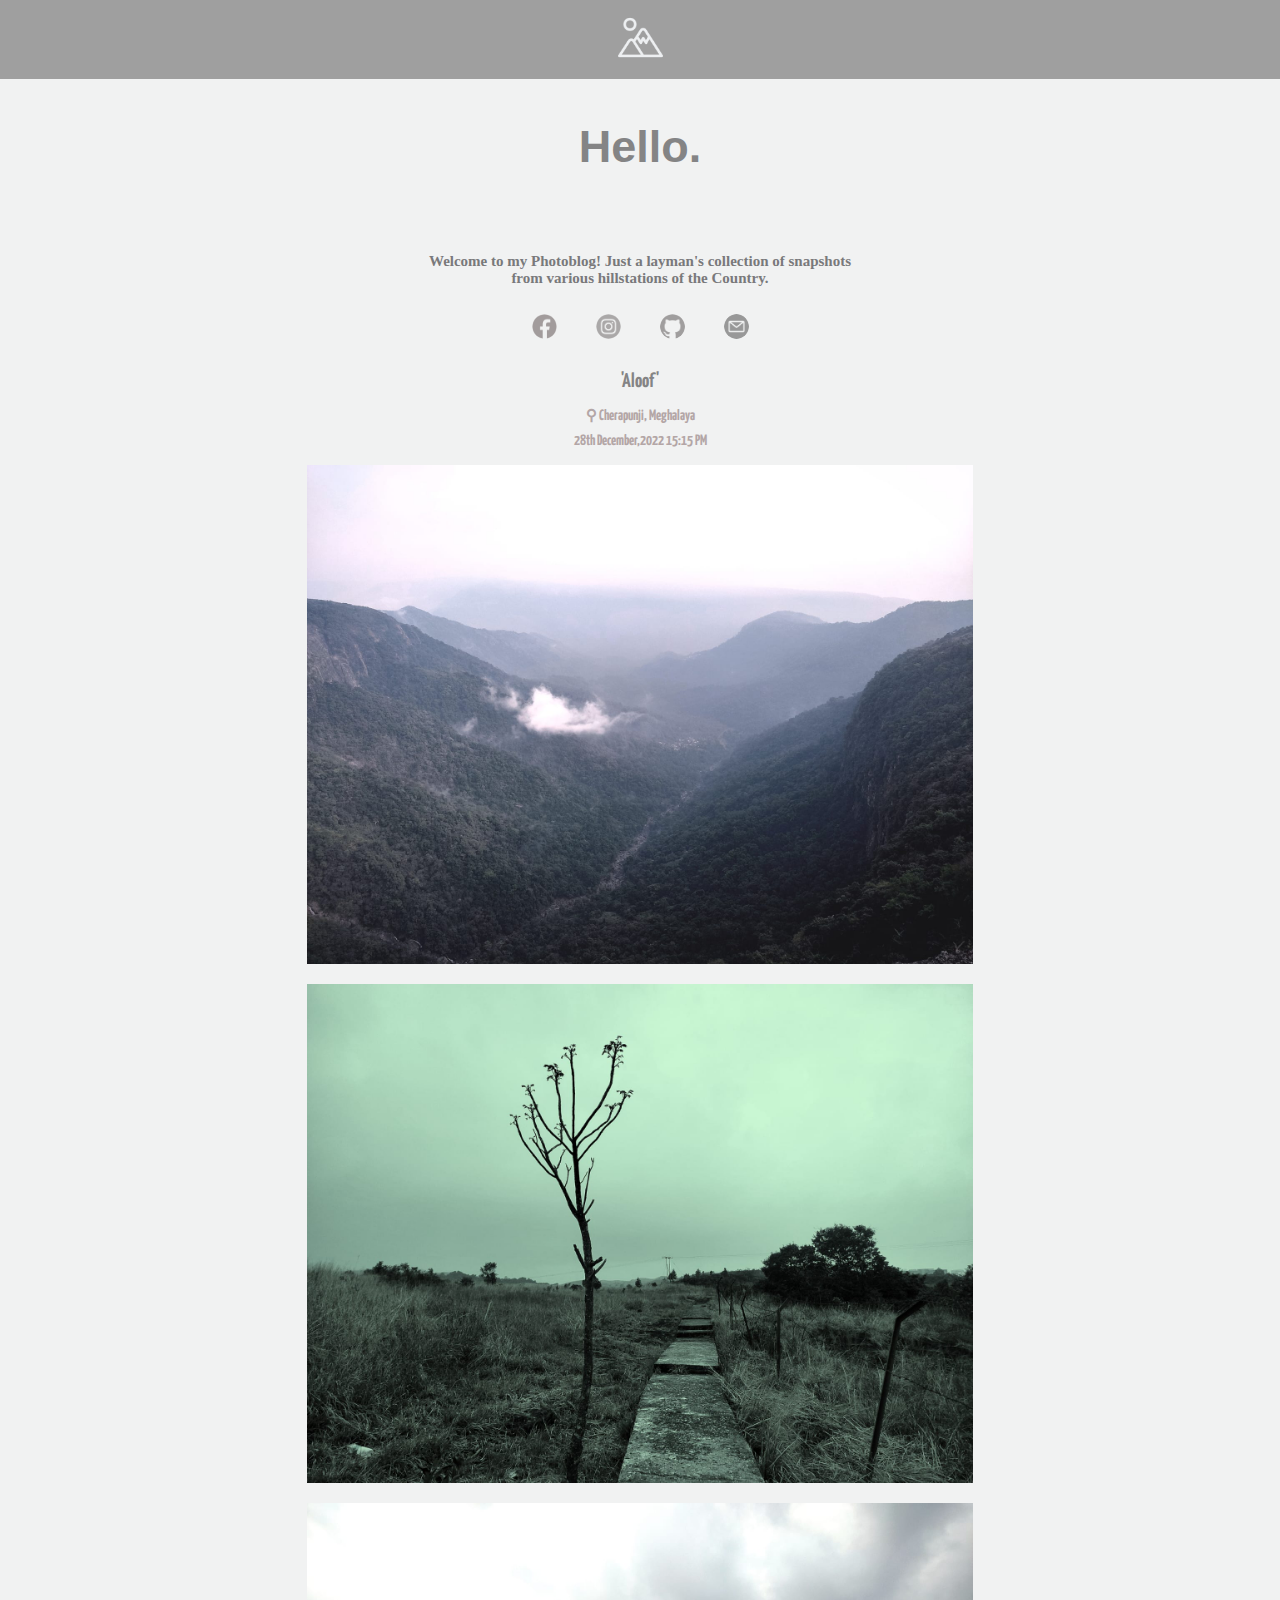
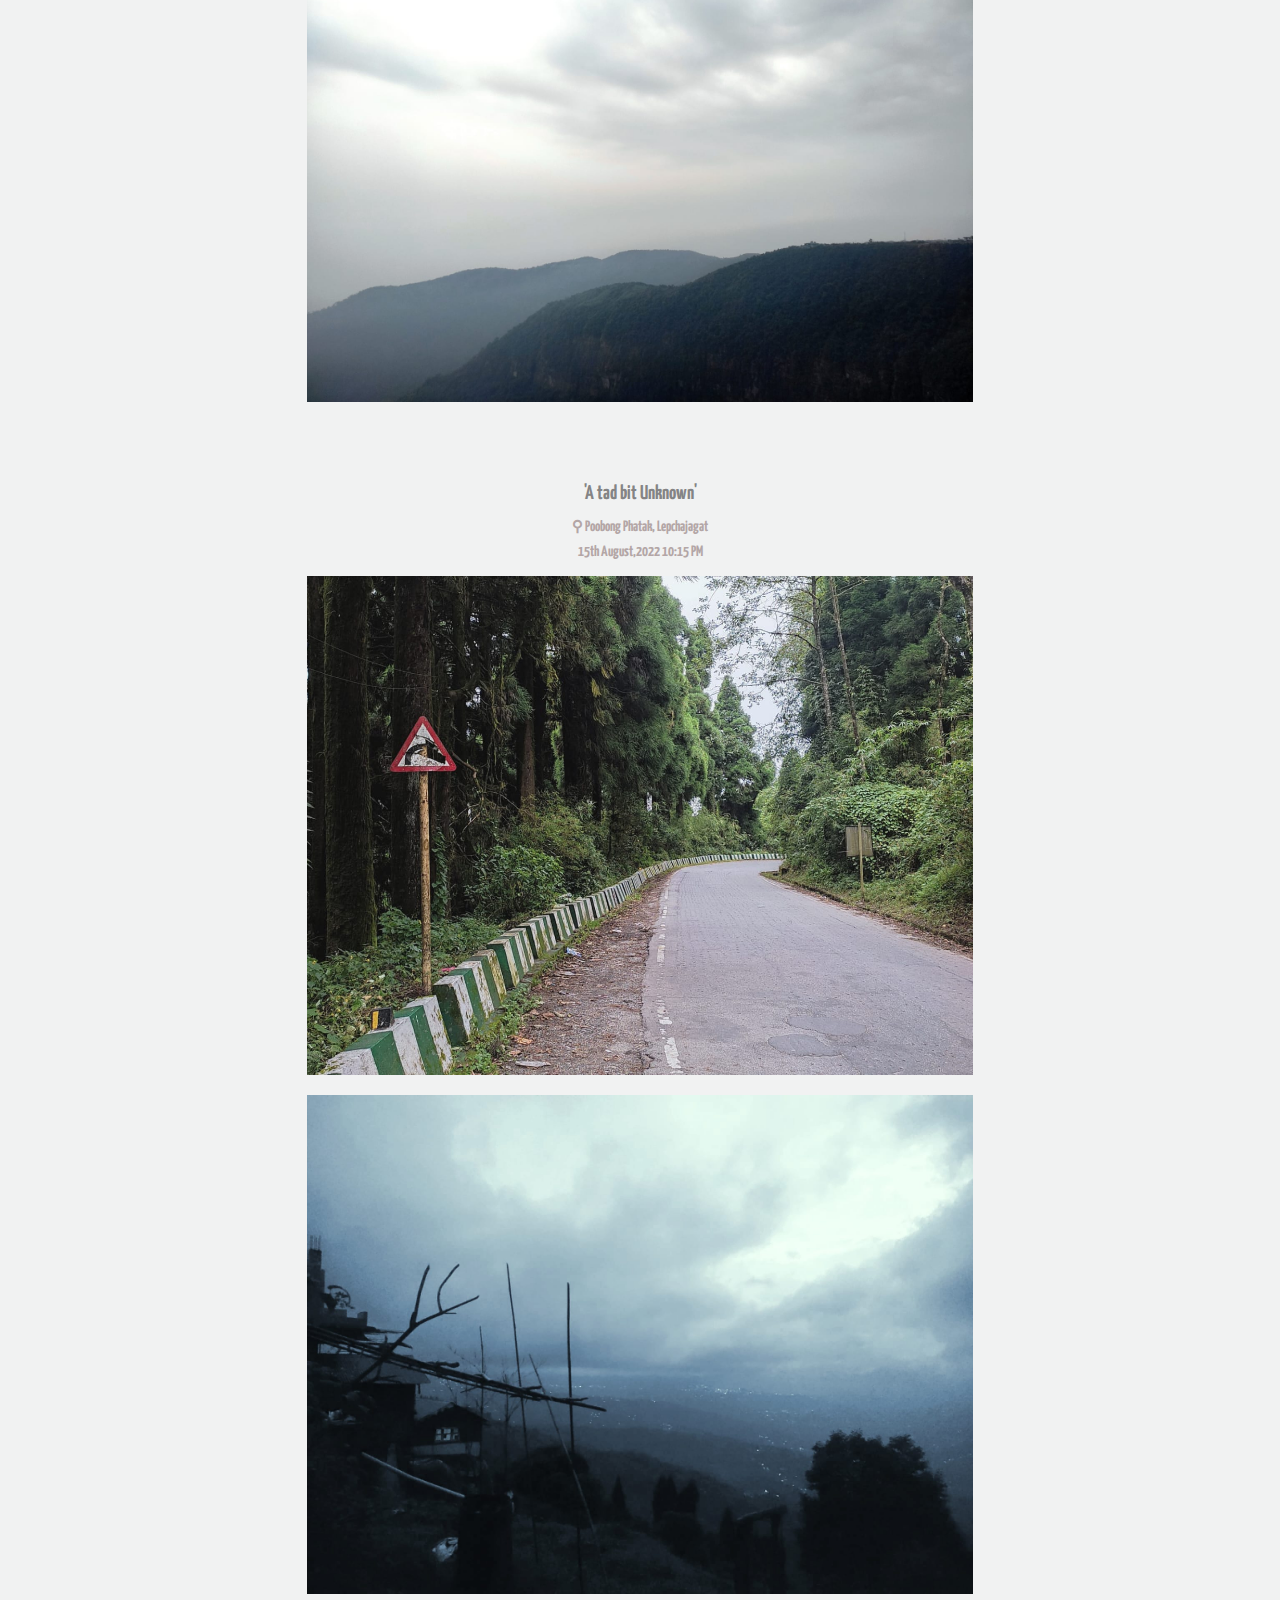
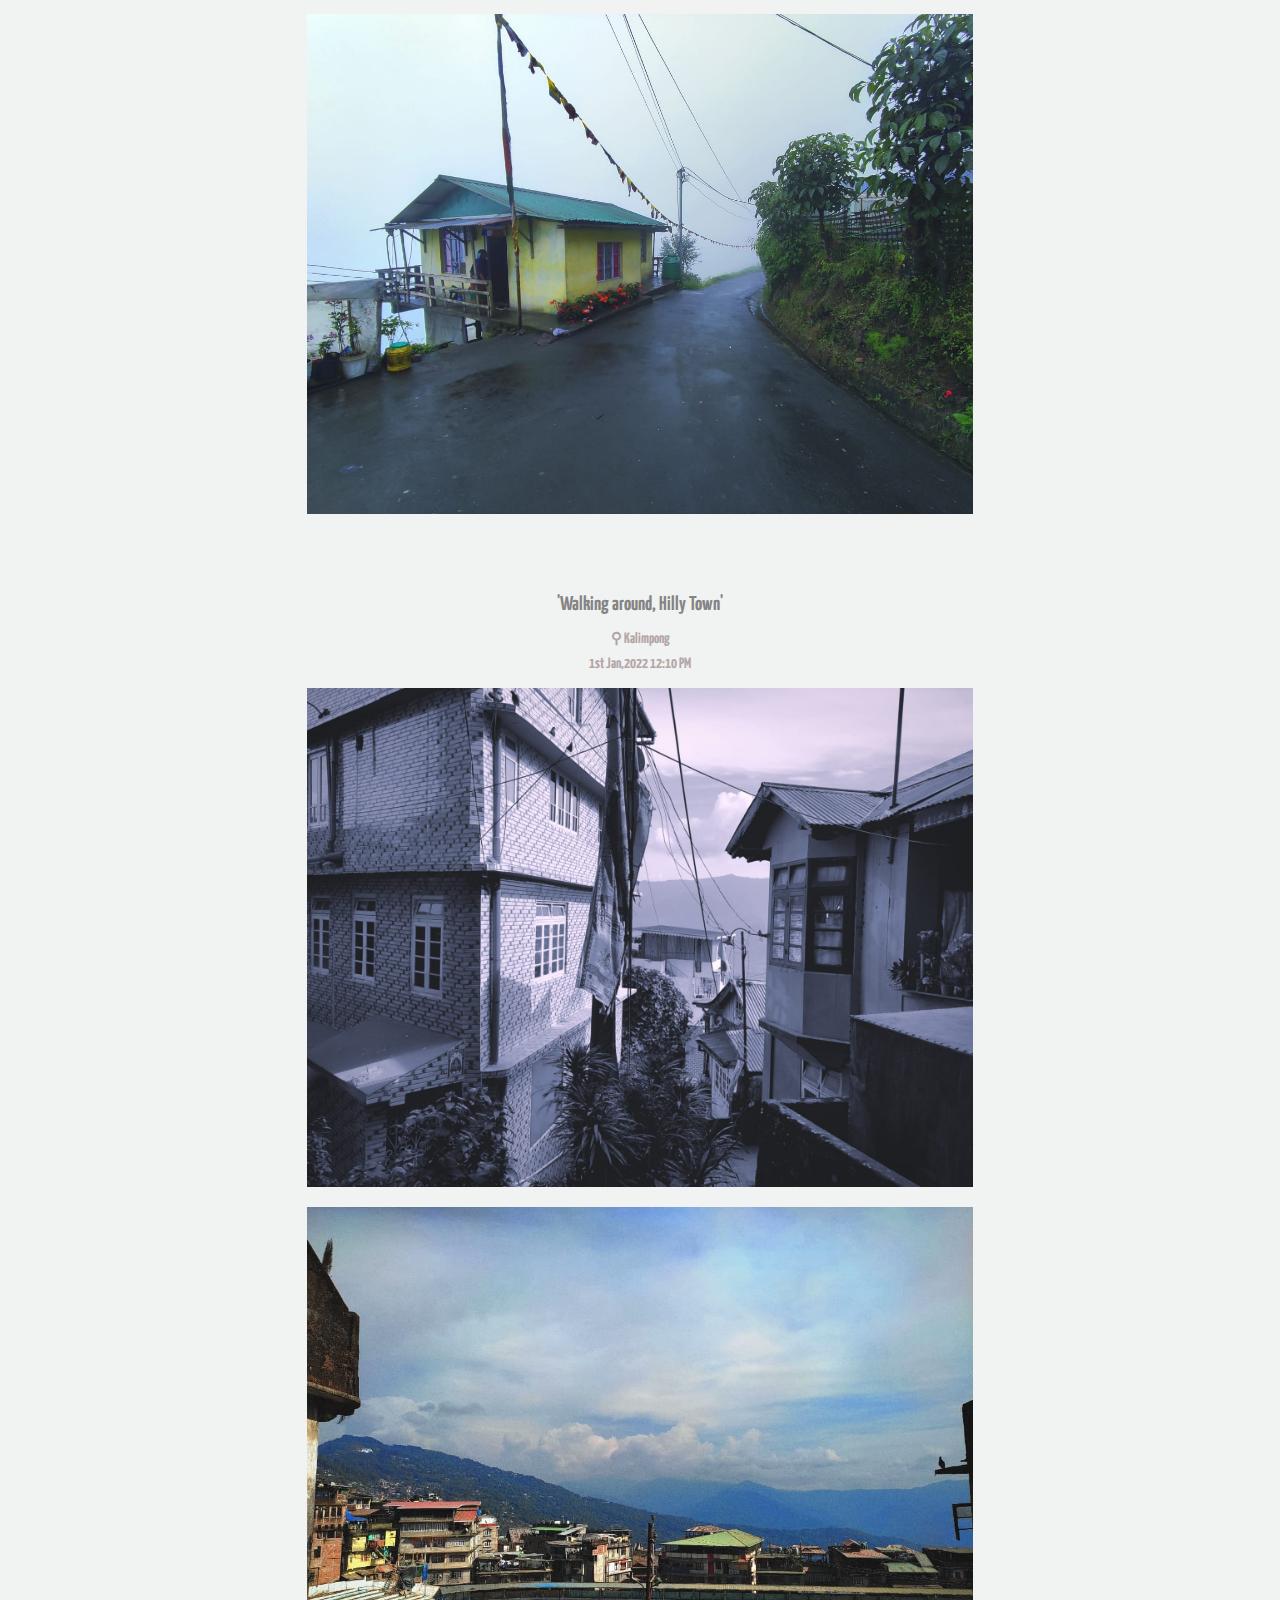
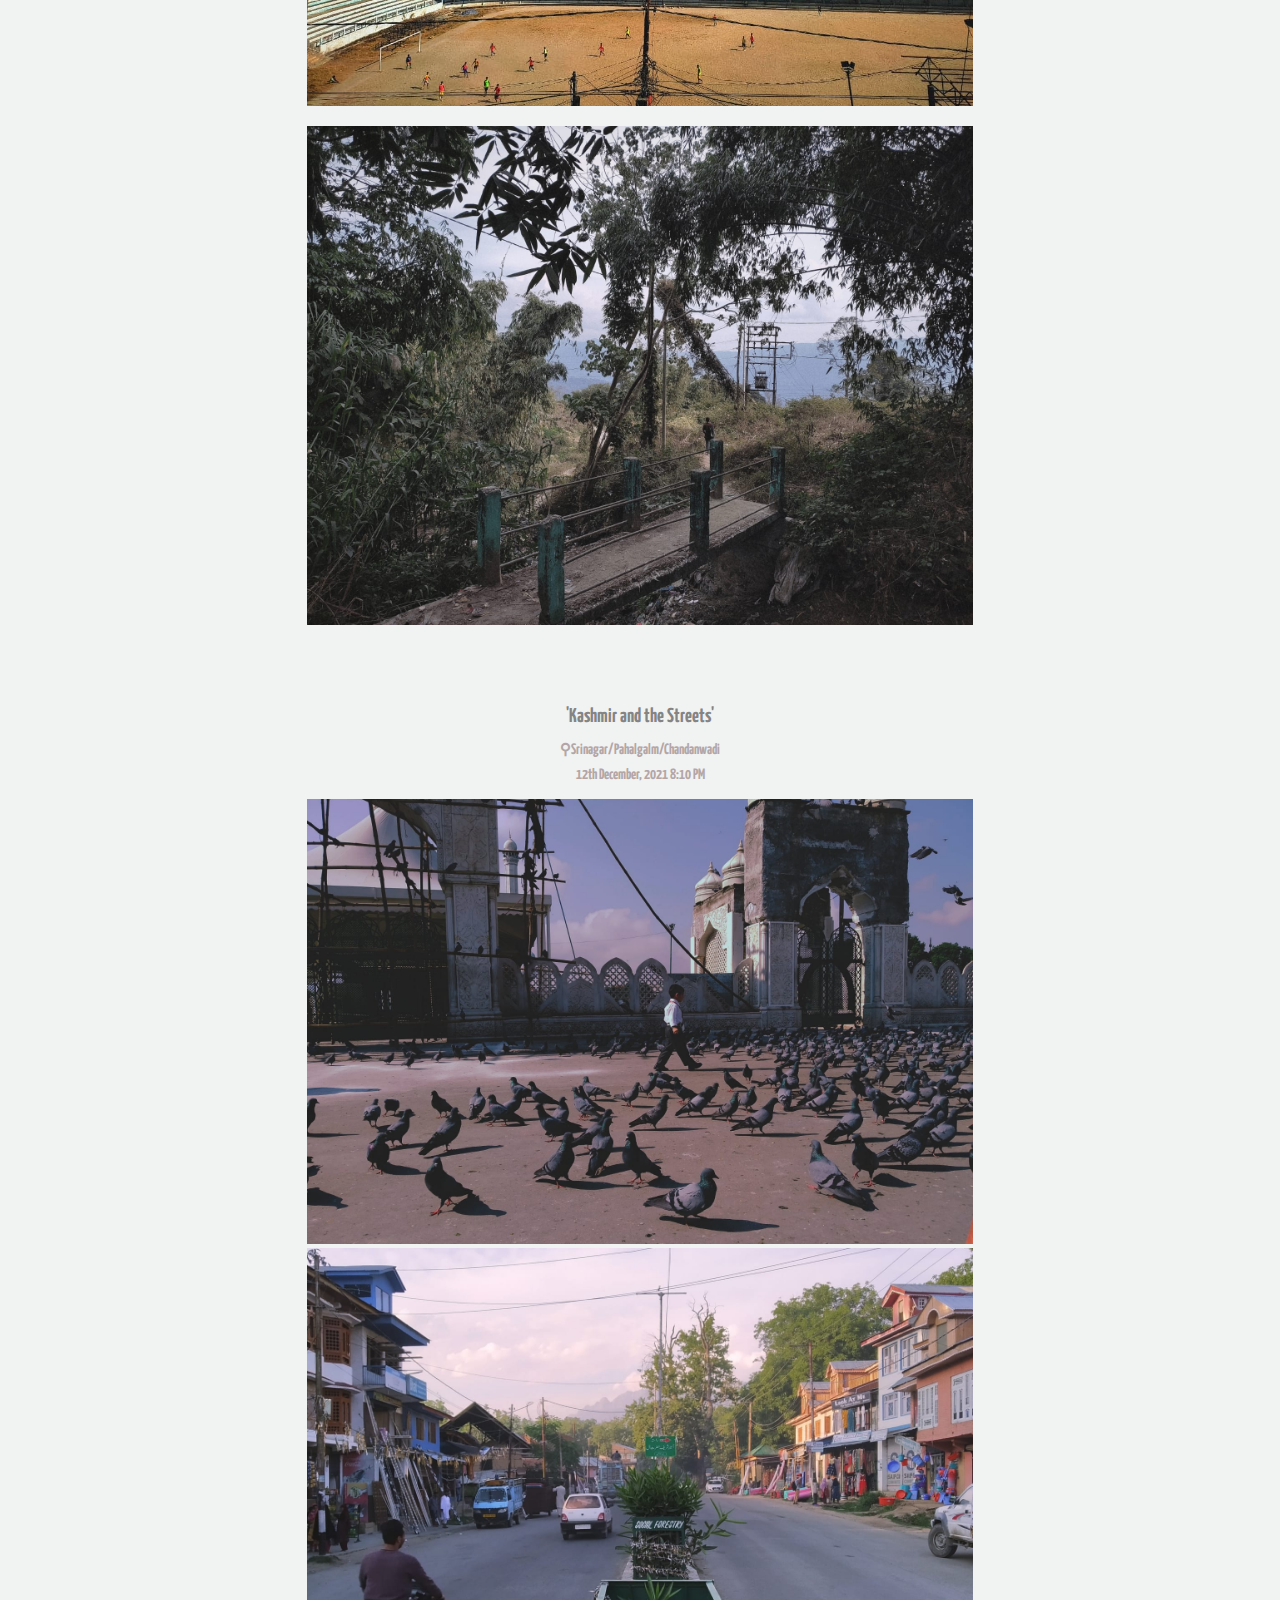
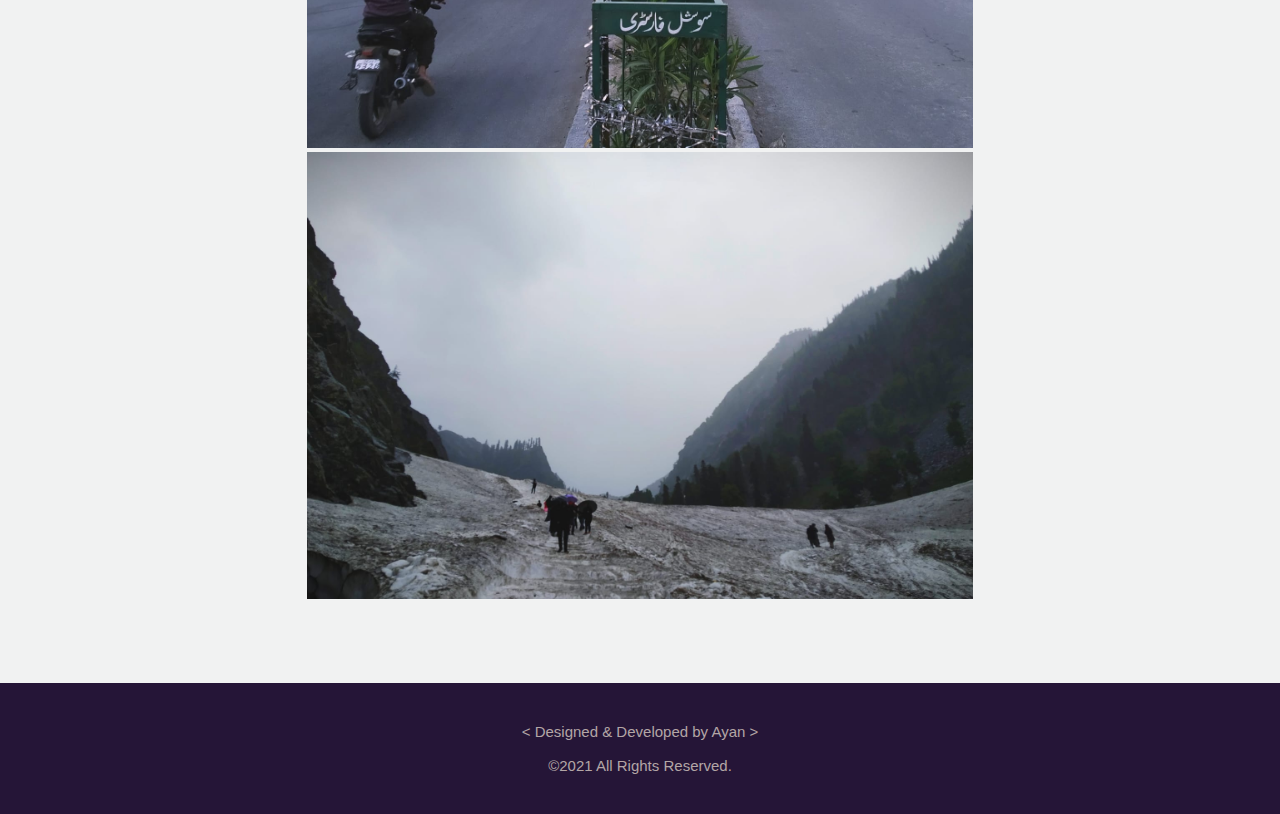
<file: index.html>
<!DOCTYPE html>

<html>
<title>Ayan's Blog | A layman's collection of snapshots from various hillstations of the Country</title>
<head>

    <!-- Google tag (gtag.js) -->
<script async src="https://www.googletagmanager.com/gtag/js?id=G-39NV5PEB1J"></script>
<script>
  window.dataLayer = window.dataLayer || [];
  function gtag(){dataLayer.push(arguments);}
  gtag('js', new Date());

  gtag('config', 'G-39NV5PEB1J');
</script>
    <style>
        h1 {text-align:center;}
        h2 {text-align: center;}
        p {text-align: center;}
        div{text-align: center;}
        footer {text-align: center;}
        
        
    </style>
    
      

    <meta charset='utf-8' />
    
    
    <title>Ayan's Blog</title>

    
    <link rel="preconnect" href="https://fonts.googleapis.com">
    <link rel="preconnect" href="https://fonts.gstatic.com" crossorigin>
    <link href="https://fonts.googleapis.com/css2?family=Yanone+Kaffeesatz:wght@600&display=swap" rel="stylesheet">
    <link rel="stylesheet" href="body{.css?v=63">
    <link rel = "icon" href="https://i.ibb.co/Z14XTyH/mountains.png" type = "image/x-icon">
</head>
<body>
<style>
    body{
        margin:0;
        background-color:#F1F2F2  ;
    }
    @media (max-width:1000px){
        .mob-banner{
            background-color: #9F9F9F ;
            position: fixed;
       
            padding:50px 0;/* Set the navbar to fixed position */
            top: 0; /* Position the navbar at the top of the page */
            width: 100%;
        }
        .comp-banner{
            display:none;
        }
     }
     @media (min-width:1000px){
        .comp-banner{
            background-color: #9F9F9F ;
            
            position: fixed;
            padding:15px 0;/* Set the navbar to fixed position */
            top: 0; /* Position the navbar at the top of the page */
            width: 100%;
        }
        .mob-banner{
            display:none;
        }
       }
      
    
</style>

<div class="mob-banner">
    <img src="Images/hill4.png" style="width: 85px;text-align: center;margin: 5px8px;margin-left: 36px;margin-right: 36px; justify-content: space-between;">
</div>
<div class="comp-banner">
    <img src="Images/hill4.png" style="font-size: 30px; width: 45px;text-align: center;margin: 5px8px;margin-left: 36px;margin-right: 36px; justify-content: space-between;">
</div>
</body>
    
<body>
    <style>
        body {
          
         background-image:  url("");
         
         
          background-repeat: no-repeat;
         
          width:auto;
          height:auto;
          background-size: 100% 100%;
          background-attachment: fixed;
          display:inline-block;

        }
        
    </style>
    <br><br>
    
   
    <div class="mobile-desc">
       <h2 style="font-size: 100px;font-family: -apple-system, BlinkMacSystemFont, sans-serif; color:#848485 "> <br>Hello.  </h2> <br><br>
       <h1 style="font-size: 31px;font-family: calibri; color:#79797B ; display:inline-block; margin-left:56px;margin-right:56px;">
         Welcome to my Photoblog! Just a layman's collection of snapshots from various hillstations of the Country.<br><br>
       </h1> 
    </div>
    <div class="comp-desc">
        <h2 style="font-size: 45px;font-family: -apple-system, BlinkMacSystemFont, sans-serif; color:#848485 "><br> Hello.  </h2> <br><br>
    
        <h1 style="font-size: 15px;font-family: calibri; color:#79797B ; display:inline-block">
         Welcome to my Photoblog! Just a layman's collection of snapshots <br> from various hillstations of the Country.<br><br>
         
            
        </h1> 
     </div>
      
     <div class="mobile-links">   
             <a href="https://www.facebook.com/ayanoddnline99/"><img src="Images/fb_grey.png" style="font-size: 30px; width: 70px; border-radius: 90%;text-align: center;margin: 5px8px;margin-left: 66px;margin-right: 66px; justify-content: space-between;"></a>
             <a href="https://www.instagram.com/ayyowns/"><img src="Images/instagram (3).png" style="font-size: 30px; width: 70px; border-radius: 90%;text-align: center;margin: 5px8px;margin-right: 66px;"></a>
            <!-- <a href="https://www.linkedin.com/in/ayan-s-57850a19b/"><img src="Images/linkedin.png" style="font-size: 30px; width: 70px; border-radius: 90%;text-align: center;margin: 5px8px;margin-right: 66px;"></a>
             <!--<a href="https://ayanatherate.github.io/"><img src="Images/logo-websites-31321.png" style="font-size: 30px; width: 70px; border-radius: 90%;text-align: center;margin: 5px8px;margin-right: 46px;"></a>-->
             <a href="https://github.com/ayanatherate"><img src="Images/git_greyy.png" style="font-size: 30px; width: 70px; border-radius: 90%;text-align: center;margin: 5px3px;justify-content: space-between;margin-right: 66px;"></a>
             <a href="mailto: ayanworkmail02@gmail.com"><img src="Images/m_greyyy.png" style="font-size: 30px; width: 70px; border-radius: 100%;text-align: center;margin: 5px8px;margin-right: 66px;"></a><br><br>
     </div>
     <div class="comp-links">   
             <a href="https://www.facebook.com/ayanonliddne99/"><img src="Images/fb_grey.png" style="font-size: 30px; width: 25px; border-radius: 100%;text-align: center;margin: 5px8px;margin-left: 36px;margin-right: 36px; justify-content: space-between;"></a>
             <a href="https://www.instagram.com/ayyowns/"><img src="Images/instagram (3).png" style="font-size: 30px; width: 25px; border-radius: 100%;text-align: center;margin: 5px8px;margin-right: 36px;"></a>
             <!--<a href="https://www.linkedin.com/in/ayan-s-57850a19b/"><img src="Images/linkedin.png" style="font-size: 30px; width: 25px; border-radius: 100%;text-align: center;margin: 5px8px;margin-right: 36px;"></a>
             <!--<a href="https://ayanatherate.github.io/"><img src="Images/logo-websites-31321.png" style="font-size: 30px; width: 70px; border-radius: 90%;text-align: center;margin: 5px8px;margin-right: 46px;"></a>-->
             <a href="https://github.com/ayanatherate"><img src="Images/git_greyy.png" style="font-size: 30px; width: 25px; border-radius: 100%;text-align: center;margin: 5px3px;margin-right:36px;justify-content: space-between;margin-right: 36px;"></a>
             <a href="mailto: ayanworkmail02@gmail.com"><img src="Images/m_greyyy.png" style="font-size: 30px; width: 25px; border-radius: 100%;text-align: center;margin: 5px8px;margin-right: 36px;"></a><br><br>
     </div>
     <div class="mobile-images">

        
            
        
        

        
            
        <!--<img src="Images/lepcha_fog.jpeg", style="width:60%;align-content:center;" ><br><br>
        <img src="Images/lepcha_mid.jpeg", style="width:60%;align-content:center;" ><br><br>-->
        
    
        

       

        <h1 style='font-size:45px; color:#848485'>'Aloof'</h1> 
        <h1 style='font-size:25px; color:#b3a6a6'>&#x26B2; Cherapunji, Meghalaya</h1>
        <h1 style='font-size:25px; color:#b3a6a6'>28th December,2022 15:15 PM</h1>
        <img src="Images/horizon_8.jpeg", style="width: 100%;align-content: center;" ><br><br>
        <img src="Images/horizon_9.jpeg", style="width: 100%;align-content: center;" ><br><br>
        <img src="Images/horizon_10.jpeg", style="width: 100%;align-content: center;" ><br><br>
        
        
        
        
        
         
         
         <h1 style='font-size:45px; color:#848485'>'A tad bit Unknown'</h1> 
         <h1 style='font-size:25px; color:#b3a6a6'>&#x26B2; Poobong Phatak, Lepchajagat</h1>
         <h1 style='font-size:25px; color:#b3a6a6'>16th August,2022 10:15 PM</h1>
         <img src="Images/hill2.jpeg", style="width: 100%;align-content: center;" ><br><br>
         <img src="Images/hill_dark3.jpeg", style="width: 100%;align-content: center;" ><br><br>
         <img src="Images/after1.jpeg", style="width: 100%;align-content: center;" ><br><br>
         <!--<img src="Images/lepcha_fog.jpeg", style="width:100%;align-content:center;" ><br><br>
         <img src="Images/lepcha_mid.jpeg", style="width:100%;align-content:center;" ><br><br>-->
         
         
         
         
         
         
         
        
         
         
         
         
        
         
         
        <!-- <h1 style='font-size:45px'>'Wild'</h1> 
         <h1 style='font-size:25px; color:#b3a6a6'>&#128204; Poobong Phatak Forest</h1>
         <h1 style='font-size:25px; color:#b3a6a6'>16th August,2022 10:15 PM</h1>
         <img src="Images/trees_.jpeg", style="width: 100%;align-content: center;" ><br><br>
         <img src="Images/trees____.jpeg", style="width: 100%;align-content: center;" ><br><br>-->
         
         <!--<h1 style='font-size:45px; color:#848485'>'Game'</h1> 
         <h1 style='font-size:25px; color:#b3a6a6'>&#x26B2; Poobong Phatak Forest </h1>
         <h1 style='font-size:25px; color:#b3a6a6'>16th August,2022 10:15 PM</h1>
         <img src="Images/game_.jpeg", style="width: 100%;align-content: center;" ><br><br>
         
     <!--<h1 style='font-size:45px'> Cheesy sunsets, down South. </h1> 
     <h1 style='font-size:25px; color:#b3a6a6'>5th April,2022 10:15 PM</h1>
     <img src="Images/DH.jpeg", style="width: 100%;align-content: center;" ><br><br><br><br>-->
    
        <h1 style='font-size:45px;; color:#848485'>'Walking around, hilly town'</h1>
        <h1 style='font-size:25px; color:#b3a6a6'>&#x26B2; Kalimpong</h1>
        <h1 style='font-size:25px; color:#b3a6a6'>1st Jan,2022 12:10 PM</h1>
        
        <img src="Images/Kalimpong Blog/Kalimpong bw.jpeg", style="width: 100%;align-content: center;" ><br><br>
        <img src="Images/Kalimpong Blog/kids football.jpeg", style="width: 100%;align-content: center;" ><br><br>
        <img src="Images/Kalimpong Blog/Kalimpong forests bw.jpeg", style="width: 100%;align-content: center;" ><br><br>
     
        
       
         
       <h1 style='font-size:45px; color:#848485'>Kashmir and the Streets</h1>
       <h1 style='font-size:25px; color:#b3a6a6'>&#x26B2;Srinagar/Pahalgalm/Chandanwadi</h1>
       <h1 style='font-size:25px; color:#b3a6a6'>12th December, 2021 8:10 PM (Clicked 2019)</h1>  
       <img src="Images/Srinagar.jpeg", style="width: 100%;align-content: center;" ><br><br>
       <img src="Images/Streets of Kashmir.jpeg", style="width: 100%;align-content: center;" ><br><br>
       <img src="Images/gulmarg.jpeg", style="width: 100%;align-content: center;" ><br>
       
     </p1>
         
   </div>
    
   <div class='comp-images'>

        <h1 style='font-size:20px; color:#848485'>'Aloof'</h1> 
        <h1 style='font-size:15px; color:#b3a6a6'>&#x26B2; Cherapunji, Meghalaya</h1>
        <h1 style='font-size:15px; color:#b3a6a6'>28th December,2022 15:15 PM</h1>
        <p style='text-align:center';>
            <img src="Images/horizon_8.jpeg", style="width: 52%;align-content: center;" ><br><br>
            <img src="Images/horizon_9.jpeg", style="width: 52%;align-content: center;" ><br><br>
            <img src="Images/horizon_10.jpeg", style="width: 52%;align-content: center;" ><br><br>
           
            
            
        <!--<img src="Images/lepcha_fog.jpeg", style="width:60%;align-content:center;" ><br><br>
        <img src="Images/lepcha_mid.jpeg", style="width:60%;align-content:center;" ><br><br>-->
        
        </p>
        <br><br>

        

        
        
        <h1 style='font-size:20px; color:#848485'>'A tad bit Unknown'</h1> 
        <h1 style='font-size:15px; color:#b3a6a6'>&#x26B2; Poobong Phatak, Lepchajagat</h1>
        <h1 style='font-size:15px; color:#b3a6a6'>15th August,2022 10:15 PM</h1>
        <p style='text-align:center';>
            <img src="Images/hill2.jpeg", style="width: 52%;align-content: center;" ><br><br>
            <img src="Images/hill_dark3.jpeg", style="width: 52%;align-content: center;" ><br><br>
            <img src="Images/after1.jpeg", style="width: 52%;align-content: center;" ><br><br>
            <!--<img src="Images/lepcha_fog.jpeg", style="width:60%;align-content:center;" ><br><br>
            <img src="Images/lepcha_mid.jpeg", style="width:60%;align-content:center;" ><br><br>-->
            
        </p>
        <br><br>
        
        
        
       
       
       
       
       <!--<h1 style='font-size:20px'>'Wild'</h1> 
        <h1 style='font-size:15px; color:#b3a6a6'>&#128204; Poobong Phatak Forest</h1>
        <h1 style='font-size:15px; color:#b3a6a6'>15th August,2022 10:15 PM</h1>
        <p style='text-align:center';>
             <img src="Images/trees_.jpeg", style="width: 60%;align-content:center;" ><br><br>
             <img src="Images/trees____.jpeg", style="width: 60%;align-content:center;" ><br><br>-->
       <!--</p>
       <h1 style='font-size:20px; color:#848485'>'Game'</h1> 
        <h1 style='font-size:15px; color:#b3a6a6'>&#x26B2;  Poobong Phatak Forest</h1>
        <h1 style='font-size:15px; color:#b3a6a6'>15th August,2022 10:15 PM</h1>
        <p style='text-align:center';>
             <img src="Images/game_.jpeg", style="width: 52%;align-content:center;" ><br><br>
       </p>-->
      
            
        
         
       
       
       
        
        
        <h1 style='font-size:20px;; color:#848485'>'Walking around, Hilly Town'</h1>
        <h1 style='font-size:15px; color:#b3a6a6'>&#x26B2;  Kalimpong</h1>
        <h1 style='font-size:15px; color:#b3a6a6'>1st Jan,2022 12:10 PM</h1>
        <p style='text-align:center';>
            <img src="Images/Kalimpong Blog/Kalimpong bw.jpeg", style="width: 52%;align-content: center;" ><br><br>
            <img src="Images/Kalimpong Blog/kids football.jpeg", style="width: 52%;align-content: center;" ><br><br>
            <img src="Images/Kalimpong Blog/Kalimpong forests bw.jpeg", style="width: 52%;align-content: center;" ><br><br>
        </p>
        <br><br>
        
     
        
        
        <h1 style='font-size:20px; color:#848485'>'Kashmir and the Streets'</h1>
        <h1 style='font-size:15px; color:#b3a6a6'>&#x26B2;Srinagar/Pahalgalm/Chandanwadi</h1>
        <h1 style='font-size:15px; color:#b3a6a6'>12th December, 2021 8:10 PM</h1> 
        <p style='text-align:center';>
            <img src="Images/Srinagar.jpeg", style="width: 52%;align-content: center;" >
            <img src="Images/Streets of Kashmir.jpeg", style="width: 52%;align-content: center;" >
            <img src="Images/gulmarg.jpeg", style="width: 52%;align-content: center;" ><br>
        </p>
        <br><br>
        
        
        
        
        
    </div>
         
         
         
      
     

     
     
     
     
      
     
    
     
     
     

   
     
     
     
     
     

     

     
     
     
     
    
        
     
     
        
    
     
      
     
     <br>
     
     
     
     <br>

         
  
</body>
<body>
<style>
    body{
        margin:0;
    }
    @media (max-width:1000px){
        .mob-banner2{
            background-color: #251537;
       
            padding:65px 0;/* Set the navbar to fixed position */
            top: 0; /* Position the navbar at the top of the page */
            width: 100%;
        }
        .comp-banner2{
            display:none;
        }
     }
     @media (min-width:1000px){
        .comp-banner2{
            background-color: #251537;
            
       
            padding:25px 0;/* Set the navbar to fixed position */
            top: 0; /* Position the navbar at the top of the page */
            width: 100%;
        }
        .mob-banner2{
            display:none;
        }
       }
      
    
</style>

<div class="mob-banner2">
    <p style="font-size: 25px;text-align: center;margin: 5px8px;margin-left: 36px;margin-right: 36px; justify-content: space-between;font-family: sans-serif; color:#b3a6a6";>< Designed & Developed by Ayan > <br><br>&copy;2021 All Rights Reserved.</p>
</div>
<div class="comp-banner2">
     <p style="font-size: 15px;text-align: center;margin: 5px8px;margin-left: 36px;margin-right: 36px; justify-content: space-between;font-family: sans-serif; color:#b3a6a6";> < Designed & Developed by Ayan > <br><br>&copy;2021 All Rights Reserved.</p>

    
</div>
</body>

</html>
</file>
<file: body{.css>
body{
    font-family: 'Yanone Kaffeesatz', sans-serif;
    background-image: url('https://media.istockphoto.com/id/926993450/photo/white-texture-background.jpg?b=1&s=170667a&w=0&k=20&c=0c2u3YpDDiQV3XIbnVabN9lECYanWod2QMG89rE_LM4=');
    
    color: rgb(14, 1, 1);
}

.skills{
    background-image: url('https://media.istockphoto.com/id/926993450/photo/white-texture-background.jpg?b=1&s=170667a&w=0&k=20&c=0c2u3YpDDiQV3XIbnVabN9lECYanWod2QMG89rE_LM4=');
}
@keyframes Slide_up{
    0%{
      transform:translateY(160px);
    }
   100%{
     transform: translateY(0);
    }
}
    
@media (min-width:1000px) {
    body{
        
        
    }
    
    

    

    .mobile-desc{
        display: none;
    }
    .mobile-links{
        display: none;
    }
    .mobile-images{
        display: none;
    }
    .mob-footer{
        display:none;
    }
    
}
@keyframes Slide_up{
    0%{
      transform:translateY(160px);
    }
   100%{
     transform: translateY(0);
    }
}
@media (max-width:1000px){
    body{
       
         margin:5px;

    }
    .comp-desc{
        display: none;
    }
    .comp-links{
        display: none;
    }
    .comp-images{
        display: none;
    }
    .comp-footer{
        display: none;
    }
}
@keyframes Slide_up{
    0%{
      transform:translateY(160px);
    }
   100%{
     transform: translateY(0);
    }
}
</file>
